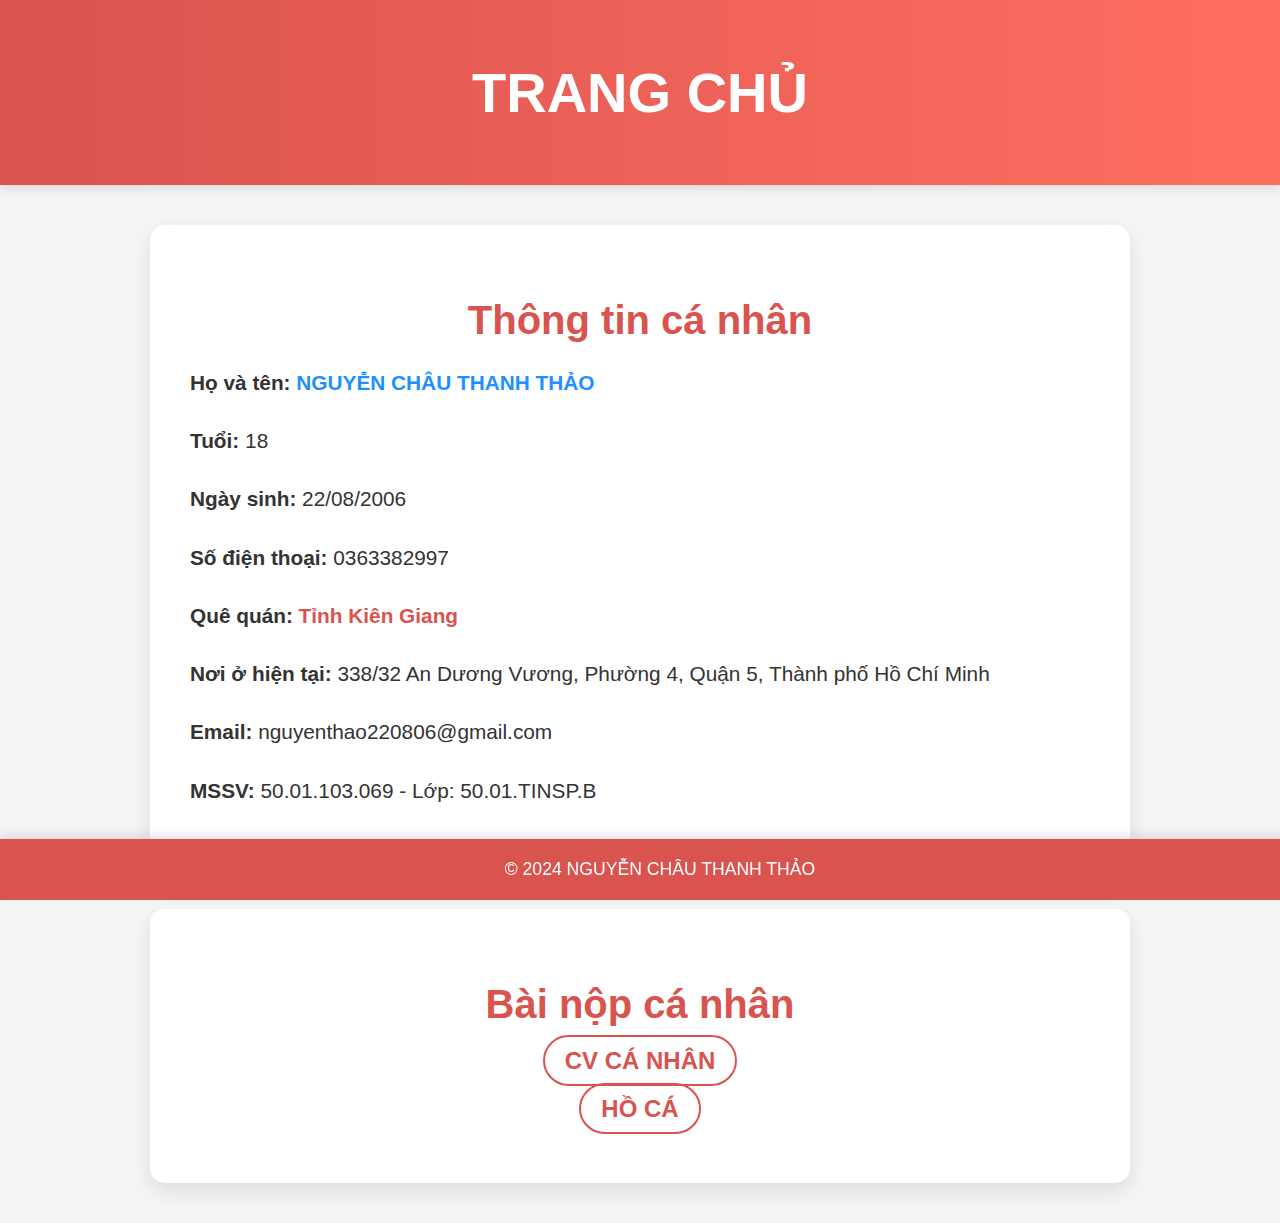
<file: index.html>
<!DOCTYPE html>
<html lang="vi">

<head>
    <meta charset="utf-8">
    <meta name="viewport" content="width=device-width, initial-scale=1.0">
    <title>NGUYỄN CHÂU THANH THẢO</title>
</head>

<body style="font-family: 'Arial', sans-serif; background-color: #f5f5f5; margin: 0; padding: 0; color: #333;">

    <!-- Tiêu đề chính -->
    <header style="background: linear-gradient(to right, #d9534f, #ff6f61); padding: 60px 20px; text-align: center; color: white; font-size: 3.5em; font-weight: bold; text-transform: uppercase; box-shadow: 0 4px 10px rgba(0,0,0,0.1);">
        TRANG CHỦ
    </header>

    <!-- Thông tin cá nhân -->
    <section style="max-width: 900px; margin: 40px auto; padding: 40px; background-color: white; border-radius: 15px; box-shadow: 0 8px 20px rgba(0,0,0,0.1);">
        <h2 style="color: #d9534f; text-align: center; font-size: 2.5em; margin-bottom: 20px;">Thông tin cá nhân</h2>
        <p style="font-size: 1.3em; line-height: 1.8; margin-bottom: 15px;"><b>Họ và tên:</b> <span style="color: #1e90ff; font-weight: bold;">NGUYỄN CHÂU THANH THẢO</span></p>
        <p style="font-size: 1.3em; line-height: 1.8; margin-bottom: 15px;"><b>Tuổi:</b> 18</p>
        <p style="font-size: 1.3em; line-height: 1.8; margin-bottom: 15px;"><b>Ngày sinh:</b> 22/08/2006</p>
        <p style="font-size: 1.3em; line-height: 1.8; margin-bottom: 15px;"><b>Số điện thoại:</b> 0363382997</p>
        <p style="font-size: 1.3em; line-height: 1.8; margin-bottom: 15px;"><b>Quê quán:</b> <a href="https://vi.wikipedia.org/wiki/Ki%C3%AAn_Giang" target="_blank" style="color: #d9534f; text-decoration: none; font-weight: bold; transition: color 0.3s;">Tỉnh Kiên Giang</a></p>
        <p style="font-size: 1.3em; line-height: 1.8; margin-bottom: 15px;"><b>Nơi ở hiện tại:</b> 338/32 An Dương Vương, Phường 4, Quận 5, Thành phố Hồ Chí Minh</p>
        <p style="font-size: 1.3em; line-height: 1.8; margin-bottom: 20px;"><b>Email:</b> nguyenthao220806@gmail.com</p>
        <p style="font-size: 1.3em; line-height: 1.8; margin-bottom: 20px;"><b>MSSV:</b> 50.01.103.069 - Lớp: 50.01.TINSP.B</p>
    </section>

    <!-- Liên kết bài nộp cá nhân -->
    <section style="max-width: 900px; margin: 40px auto; padding: 40px; background-color: white; border-radius: 15px; box-shadow: 0 8px 20px rgba(0,0,0,0.1);">
        <h2 style="color: #d9534f; text-align: center; font-size: 2.5em; margin-bottom: 20px;">Bài nộp cá nhân</h2>
        <ul style="list-style-type: none; padding-left: 0; text-align: center; margin-top: 20px;">
            <li style="font-size: 1.5em; margin-bottom: 20px;">
                <a href="CV.html" style="color: #d9534f; font-weight: bold; text-decoration: none; padding: 10px 20px; border: 2px solid #d9534f; border-radius: 30px; transition: all 0.3s ease;">
                    CV CÁ NHÂN
                </a>
            </li>
            <li style="font-size: 1.5em; margin-bottom: 20px;">
                <a href="Hồ cá.html" style="color: #d9534f; font-weight: bold; text-decoration: none; padding: 10px 20px; border: 2px solid #d9534f; border-radius: 30px; transition: all 0.3s ease;">
                    HỒ CÁ
                </a>
            </li>
        </ul>
    </section>

    <!-- Thông tin footer -->
    <footer style="text-align: center; padding: 20px; background-color: #d9534f; color: white; position: fixed; width: 100%; bottom: 0; box-shadow: 0 -4px 10px rgba(0,0,0,0.1);">
        <p style="margin: 0; font-size: 1.1em;">&copy; 2024 NGUYỄN CHÂU THANH THẢO</p>
    </footer>

    <!-- Hiệu ứng hover -->
    <script>
        // Thêm hiệu ứng hover cho các liên kết
        const links = document.querySelectorAll('a');
        links.forEach(link => {
            link.addEventListener('mouseenter', function() {
                this.style.backgroundColor = '#d9534f';
                this.style.color = '#fff';
                this.style.transform = 'scale(1.1)';
            });
            link.addEventListener('mouseleave', function() {
                this.style.backgroundColor = 'transparent';
                this.style.color = '#d9534f';
                this.style.transform = 'scale(1)';
            });
        });
    </script>

</body>

</html>
</file>
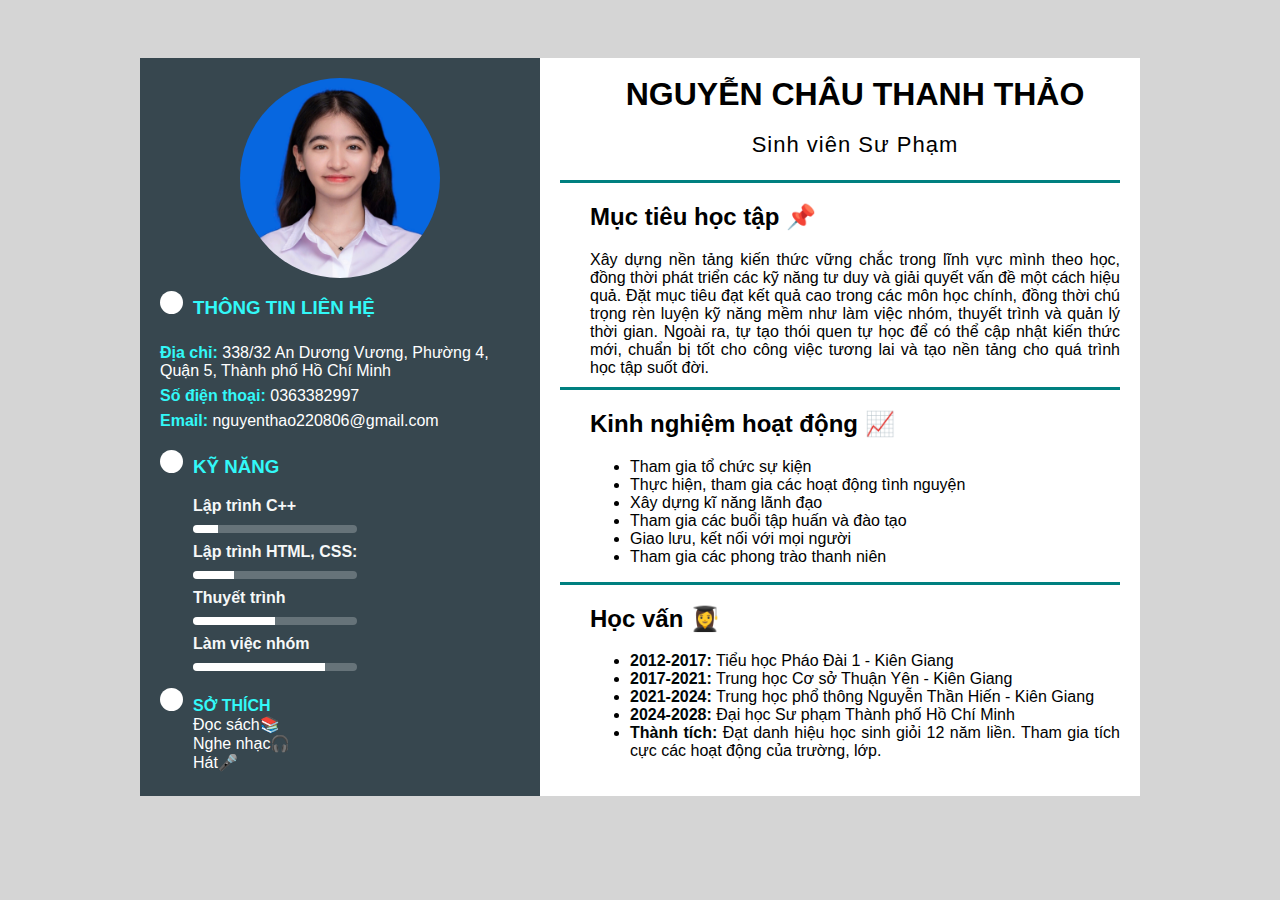
<file: CV.html>
<!DOCTYPE html>
<html lang="en">
<head>
    <meta charset="UTF-8">
    <meta name="viewport" content="width=device-width, initial-scale=1.0">
    <title>CV cá nhân</title>
    <link rel="stylesheet" href="cv.css">
</head>
<body>
    <div class="container">
        <div class="left">
            <div class="avatar">
                <img src="ảnh đại diện.jpg">
            </div>
            <div class="contact-info">
                <div class="info-item">
                    <div class="icon-circle"></div>
                    <h3><strong>THÔNG TIN LIÊN HỆ</strong></h3>
                </div>
                <div class="info-item">
                        <p><strong>Địa chỉ:</strong> 338/32 An Dương Vương, Phường 4, Quận 5, Thành phố Hồ Chí Minh</p>
                </div>
                <div class="info-item">
                    <p><strong>Số điện thoại:</strong> 0363382997</p>
                </div>
                <div class="info-item">
                    <p><strong>Email:</strong> nguyenthao220806@gmail.com</p>
                </div>
                <div class="info-item">
                    <div class="icon-circle"></div>
                    <div class="skills">
                        <h3><strong>KỸ NĂNG</strong></h3>
                        <p><strong2>Lập trình C++</strong2></p>
                <div class="skill-bar", class="hobbies"><span style="width: 15%"></span></div>
                <p><strong2>Lập trình HTML, CSS:</strong2> </p>
                <div class="skill-bar"><span style="width: 25%"></span></div>
                <p><strong2>Thuyết trình</strong2></p>
                <div class="skill-bar"><span style="width: 50%"></span></div>
                <p><strong2>Làm việc nhóm</strong2></p>
                <div class="skill-bar"><span style="width: 80%"></span></div>
                </div>
                </div>
                <div class="info-item">
                    <div class="icon-circle"></div>
                    <p><strong>SỞ THÍCH</strong><br>Đọc sách📚<br>Nghe nhạc🎧<br>Hát🎤</p>
                
            </div>
            </div>
            
        </div>
        <div class="right">
            <div class="name"><h1>NGUYỄN CHÂU THANH THẢO</h1>
                <div class="specialize">
                    <p>Sinh viên Sư Phạm</p> 
                </div>
            </div>
            <div class="line"></div>
            <div class="intro">
                <h2>Mục tiêu học tập 📌</h2>
                Xây dựng nền tảng kiến thức vững chắc trong lĩnh vực mình theo học, đồng thời phát triển các kỹ năng tư duy và giải quyết vấn đề một cách hiệu quả. Đặt mục tiêu đạt kết quả cao trong các môn học chính, đồng thời chú trọng rèn luyện kỹ năng mềm như làm việc nhóm, thuyết trình và quản lý thời gian. Ngoài ra, tự tạo thói quen tự học để có thể cập nhật kiến thức mới, chuẩn bị tốt cho công việc tương lai và tạo nền tảng cho quá trình học tập suốt đời.
            </div>
            <div class="line"></div>
            <div class="Experience">
                <h2>Kinh nghiệm hoạt động 📈</h2>
                <ul>
                    <li>Tham gia tổ chức sự kiện</li>
                    <li>Thực hiện, tham gia các hoạt động tình nguyện</li>
                    <li>Xây dựng kĩ năng lãnh đạo</li>
                    <li>Tham gia các buổi tập huấn và đào tạo</li>
                    <li>Giao lưu, kết nối với mọi người</li>
                    <li>Tham gia các phong trào thanh niên</li>
                </ul>
            </div>
            <div class="line"></div>
            <div class="Education">
                <h2>Học vấn 👩‍🎓</h2>
                <ul>
                    <li><strong1>2012-2017:</strong1> Tiểu học Pháo Đài 1 - Kiên Giang</li>
                    <li><strong1>2017-2021:</strong1></strong12017-2021:> Trung học Cơ sở Thuận Yên - Kiên Giang</li>
                    <li><strong1>2021-2024:</strong1> Trung học phổ thông Nguyễn Thần Hiến - Kiên Giang</li>
                    <li><strong1>2024-2028:</strong1>  Đại học Sư phạm Thành phố Hồ Chí Minh</li>
                    <li><strong1>Thành tích:</strong1>  Đạt danh hiệu học sinh giỏi 12 năm liền. Tham gia tích cực các hoạt động của trường, lớp.</li>
                </ul>
            </div>
        </div>
    </div>


</body>
</html>
</file>
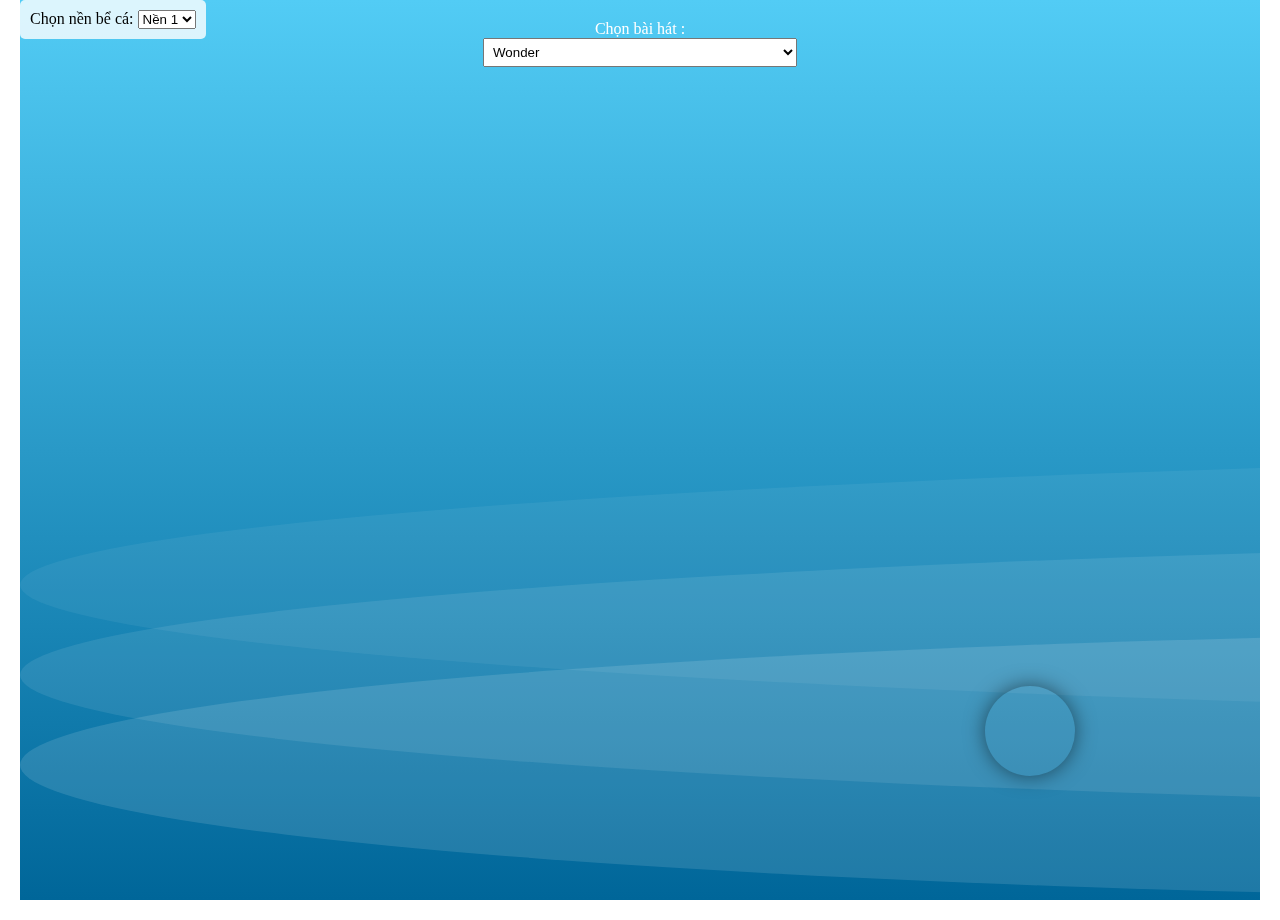
<file: Hồ cá.html>
<!DOCTYPE html>
<html lang="en">
<head>
  <meta charset="UTF-8">
  <meta name="viewport" content="width=device-width, initial-scale=1.0">
  <title>Hồ Cá Của Nguyễn Châu Thanh Thảo</title>
  <link rel="stylesheet" href="style.css">
</head>
<body>

<div class="pond">
  
  <!-- Sóng nước -->
  <div class="wave"></div>
  <div class="wave"></div>
  <div class="wave"></div>

  <!-- Hình ảnh đá cuội dưới đáy hồ -->
  <div class="rocks"></div>
  
  <!-- Hình ảnh rong rêu -->
  <div class="seaweed"></div>
  <div class="seaweed2"></div>

  <!-- Thêm cá -->
  <div class="fish" id="fish1"></div>
  <div class="fishT" id="fish2"></div>
  <div class="fishY" id="fish3"></div>
  <div class="fishz" id="fisha"></div>
  <div class="fishz" id="fishb"></div>
  <div class="fishx" id="fishc"></div>
<!-- thả xuống để chọn bài hát từ Spotify -->
<div class="music-selector">
  <label for="spotifyTrack">Chọn bài hát :</label>
  <select id="spotifyTrack" onchange="changeSpotifyTrack()">
    <option value="2plbrEY59IikOBgBGLjaoe">Wonder</option>
    <option value="5X7IFDhbms7v9pUoT9J7Dw">Pixel slower</option>
    <option value="7l6V1cdjVlgO8fKN6Lltfr">Bagatelle in A Minor, No. 25: WoO 59. Für Elise</option>
  </select>
</div>

<!-- Đĩa nhạc xoay và iframe Spotify -->
<div class="music-disc">
  <div class="disc"></div>
  <div id="spotifyPlayer">
    <iframe id="spotifyIframe1" style="border-radius:12px" src="https://open.spotify.com/embed/track/0bkuLdEuBDgJc3XLoZ95Mw?utm_source=generator" width="400" height="80" frameBorder="0" allowfullscreen="" allow="autoplay; clipboard-write; encrypted-media; fullscreen; picture-in-picture" loading="lazy"></iframe>
    <iframe id="spotifyIframe2" style="border-radius:12px" src="https://open.spotify.com/embed/track/3zjjDfCFvikQWcR2KAHcwC?utm_source=generator" width="400" height="80" frameBorder="0" allowfullscreen="" allow="autoplay; clipboard-write; encrypted-media; fullscreen; picture-in-picture" loading="lazy"></iframe>
    <iframe id="spotifyIframe3" style="border-radius:12px" src="https://open.spotify.com/embed/track/0Ikj9nVXpLWZMU3Gy7hSF6?utm_source=generator" width="400" height="80" frameBorder="0" allowfullscreen="" allow="autoplay; clipboard-write; encrypted-media; fullscreen; picture-in-picture" loading="lazy"></iframe>
  </div>
</div>
                             
<!-- thả xướng để chọn background-->
<div class="background-selector">
  <label for="backgroundList">Chọn nền bể cá:</label>
  <select id="backgroundList" onchange="changeBackground()">
    <option value="https://i.pinimg.com/564x/12/f6/95/12f6955e1078f17c5c5ad4637e8aa0eb.jpg">Nền 1</option>
    <option value="https://scontent.xx.fbcdn.net/v/t1.15752-9/462560480_537097242499443_2581242251823201068_n.png?_nc_cat=102&ccb=1-7&_nc_sid=0024fc&_nc_eui2=AeFIH8iHf5aj698xFpl3ieCF7lBq0dN6HmvuUGrR03oeawZeLctx_fx9v5RNNTffq0EjHwVFHbyxgDNN-kw95F_d&_nc_ohc=POU5v6QwuEgQ7kNvgE5NwsG&_nc_ad=z-m&_nc_cid=0&_nc_zt=23&_nc_ht=scontent.xx&oh=03_Q7cD1QH2B07TLLZddiTGWIZ16u_DL2NytNy3JAdsEt6PqUHGkg&oe=6756316A">Nền 2</option>

  </select>
</div>


<script src="javaScript.js"></script>
</body>
</html>
</file>
<file: cv.css>
body
{
    background-color: #D5D5D5;
    font-family:Arial, Helvetica, sans-serif;
}
.container{
    width: 1000px;
    max-width: 100%;
    margin: auto;
    padding: 50px;
    display: grid;
    grid-template-columns: 40% 60%;
    row-gap: 30px;

}
.left {
    flex:  40%;
    background-color:#37474f;
    padding: 20px;
    height: auto; 
}
.avatar img{
    width: 200px;
    height: 200px;
    border-radius: 50%;
    object-fit: cover;
}
.avatar{
    display: flex;
    justify-content: center;
}
.right {
    flex: 60%;
    background-color: white ;
    padding: 20px;
    text-align: center;
    height: auto; 
}
.name{
    padding-left: 30px;
}
.name h1{
    font-weight: 300;
    font-size: xx-large;
    text-transform: uppercase;
    margin: 0 0 5px;
    font-size: 32px;
    line-height: 1;
    font-weight: bold;
}
.specialize{
    margin: 0;
    letter-spacing: 1px;
    font-size: 22px;
}
.intro,.Experience, .Education {
    padding-left: 30px;
    text-align: justify;
}
.line {
    width: 100%;
    height: 3px;
    background-color: #008080;
    margin: 10px 0 15px 0;
}
.contact-info {
    display: flex;
    flex-direction: column; 
    gap: 7px;              
}

.info-item {
    display: flex;
    align-items:baseline;   
    gap: 10px;             
    
}

.icon-circle {
    width: 23px;             
    height: 23px;
    background-color: white;  
    border-radius: 50%;       
    display: flex;    
    align-items: center;        
    justify-content: center;    
    flex-shrink: 0;  
}

.info-item p {
    margin: 0;               
    color: #FFFFFF;           
    font-size: 16px;         
    line-height: 1,5;              
}
strong {
    color: #32f8f8;
}
strong1 {
    color: #000707;
    font-weight:bold;          
}
strong2 {
    color: #f6f8f8;
    font-weight:bold;          
}
.skill-bar {
    background-color: #ffffff3d;
    border-radius: 10px;
    overflow: hidden;
    margin: 10px 0;
}
.skill-bar span {
    display: block;
    height: 8px;
    background-color: white;
}
.glow-text {
    color: #ffffff; 
    text-shadow: 
        0 0 5px #0c0101, 
        0 0 10px #ffffff, 
        0 0 15px #00b3ff, 
        0 0 20px #00b3ff, 
        0 0 25px #00b3ff,
        0 0 30px #00b3ff,
        0 0 35px #00b3ff;
    font-size: 28px; 
    font-weight: bold; 
}
.bright-text {
    color: #110909;
    font-size: 23px;
    font-weight: bold;
    filter: brightness(2); 
    text-shadow: 0px 0px 13px rgba(235, 65, 241, 0.7); 
}
</file>
<file: style.css>
body, html {
  margin: 0;
  padding: 0;
  width: 100%;
  height: 100%;
  overflow: hidden;
  background: linear-gradient(to bottom, #52ccf5, #006699); /* Màu nước */
  display: flex;
  justify-content: center;
  align-items: center;
}
/* Container của ao cá */
.pond 
{
  position: relative;
  width: 1600px;
  height: 900px;
  overflow: hidden;
  background: url('https://i.pinimg.com/564x/12/f6/95/12f6955e1078f17c5c5ad4637e8aa0eb.jpg') no-repeat center center; /* Đặt hình nền cho ao cá */
  background-size: cover; 
  perspective: 1500px; /* Thêm hiệu ứng chiều sâu 3D */
  border: 20px solid #fff; /* Khung viền trắng giống bể cá */
  border-radius: 20px; /* Góc viền tròn để tạo cảm giác */
  box-shadow: 0 0 20px rgba(0, 0, 0, 0.5); /* Thêm bóng đổ xung quanh để tạo hiệu ứng */ 
  z-index:1
}

.pond::before, .pond::after 
{
content: '';
position: absolute;
width: 00px;
height: 60px;
background: #180101; /* Màu viền */
z-index: 8; /* Đảm bảo nó nằm trên phần tử .pond */
}

.pond::before {
top: -35px; /* Vị trí của khung viền trên */
}

.pond::after {
bottom: -35px; /* Vị trí của khung viền dưới */
}
  /* Các con cá */
  .fish 
  {
  position:absolute ;
  width: 400px;
  height: 250px;
  background: url('https://scontent.xx.fbcdn.net/v/t1.15752-9/462638259_1767428427340991_8473411388186977172_n.png?stp=dst-png_s480x480&_nc_cat=102&ccb=1-7&_nc_sid=0024fc&_nc_eui2=AeEIgb39pqkx6yPFDtUulaM-s7AQ5hrhcOizsBDmGuFw6MhblIshVZG-TIWn-9jQJovAphZ5FdQJgz0t6zsUg9JU&_nc_ohc=pwIpUOIauowQ7kNvgHYZOor&_nc_ad=z-m&_nc_cid=0&_nc_zt=23&_nc_ht=scontent.xx&oh=03_Q7cD1QEU4piiP8A0WJLIZD6f-XNl-mUG7BWtqAHiwLRw9NdI7Q&oe=67557F13') no-repeat center;
  background-size: cover;
  z-index: 6;
  transition: transform 0.5s ease-in-out; /* Tạo hiệu ứng di chuyển mượt mà */
}
.fishY
  {
  position:absolute ;
  width: 288px;
  height: 360px;
  background: url('https://png.pngtree.com/png-vector/20240708/ourmid/pngtree-thai-fighting-fish-png-image_13004171.png') no-repeat center;
  background-size: cover;
  z-index: 6;
  transition: transform 0.5s ease-in-out;
}
.fishT
  {
  position:absolute ;
  width: 360px;
  height: 360px;
  background: url('https://png.pngtree.com/png-vector/20240805/ourmid/pngtree-colorful-beta-fish-graphic-png-image_13386016.png') no-repeat center;
  background-size: cover;
  z-index: 6;
  transition: transform 0.4s ease-in-out; 
}
.fishz
  {
  position:absolute ;
  width: 200px;
  height: 100px;
  background: url('https://static.vecteezy.com/system/resources/previews/024/722/367/non_2x/fish-with-ai-generated-free-png.png') no-repeat center;
  background-size: cover;
  z-index: 6;
  transition: transform 0.5s ease-in-out; 
}

.fishx
  {
  position:absolute ;
  width: 400px;
  height: 250px;
  background: url('https://scontent.xx.fbcdn.net/v/t1.15752-9/462644362_1074726491063849_5730397278295883721_n.png?stp=dst-png_s480x480&_nc_cat=105&ccb=1-7&_nc_sid=0024fc&_nc_eui2=AeEd61s2X4Ym0_pHlxsDaLThjtGbd3bH1E-O0Zt3dsfUTxClKkucpCwoipCJpENiZXUdgAnlFmKTOq3tpjiF8oA7&_nc_ohc=fPzizjR5Ke4Q7kNvgHD2fXm&_nc_ad=z-m&_nc_cid=0&_nc_zt=23&_nc_ht=scontent.xx&oh=03_Q7cD1QEfeHMXL45cTBPeFzBFVCJMJrX3WJn3pTVlTSZ6WEashA&oe=67558BDC') no-repeat center;
  background-size: cover;
  z-index: 6;
  transition: transform 0.5s ease-in-out; 
}

/* Hiệu ứng chuyển động của cá */
@keyframes move-fish {
  0% {
    transform: translate(0, 0);
  }
  100% {
    transform: translate(var(--target-x), var(--target-y));
  }
}
/* Hình ảnh đá cuội dưới đáy hồ */   
.rocks 
{
position: absolute;
top: 36%;
left: 20;
width: 100%;
height: 75%;
background: url('https://i.pinimg.com/originals/9c/cc/03/9ccc03dbb8cdf234151f1095b7ed85f1.png') no-repeat center bottom;
background-size: cover;
animation: move-rocks 8s infinite ease-in-out; /* Chuyển động đá cuội */
transform: translateZ(0); /* Giúp hiệu ứng 3D hoạt động mượt mà */
z-index: 1;
overflow: hidden;
}


.rocks::before,
.rocks::after {
content: '';
position: absolute;
top: 0;
width: 100%;
height: 100%;
background: url('https://i.pinimg.com/originals/9c/cc/03/9ccc03dbb8cdf234151f1095b7ed85f1.png') no-repeat center bottom;
background-size: cover;
animation: rocks-move 8s infinite ease-in-out;
}

/* Hiệu ứng chuyển động lắc lư tự nhiên cho đá cuội */
@keyframes rocks-move {
0%, 100% {
transform: translateY(0) rotate(0deg); /* Vị trí ban đầu của đá cuội */
}
25% {
transform: translateY(3px) rotate(-2deg); /* Lắc qua trái */
}
50% {
transform: translateY(-3px) rotate(2deg); /* Lắc qua phải */
}
75% {
transform: translateY(2px) rotate(-1deg); /* Lắc nhẹ về phía trái */
}
}
/* Hình ảnh rong rêu dọc theo đáy hồ */
.seaweed  {
position: absolute;
top: 80%;
left: -10%;
width: 20%;
height: 30%;
background: url('https://png.pngtree.com/png-vector/20240205/ourmid/pngtree-green-seaweed-plant-png-image_11543470.png') no-repeat center center;
background-size: cover;
z-index: 2;
transform: rotate(-10deg) perspective(1000px) rotateX(10deg); /* Thêm hiệu ứng 3D */
animation: sway-seaweed 5s infinite ease-in-out;
}
.seaweed2 {
  position: absolute;
  top: 80%;
  left: 88%;
  width: 20%;
  height: 30%;
  background: url('https://png.pngtree.com/png-vector/20240205/ourmid/pngtree-green-seaweed-plant-png-image_11543470.png') no-repeat center center;
  background-size: cover;
  z-index: 2;
  transform: rotate(-10deg) perspective(1000px) rotateX(10deg); /* Thêm hiệu ứng 3D */
  animation: sway-seaweed 5s infinite ease-in-out;
  }

/* Hiệu ứng chuyển động sóng cho rong rêu */
@keyframes sway-seaweed {
0%, 100% {
transform: rotate(-10deg) rotateX(10deg); /* Xoay nhẹ cho rong rêu */
}
50% {
transform: rotate(10deg) rotateX(10deg); /* Quay trái và phải */
}
}

/* Hiệu ứng chuyển động sóng cho rong rêu */
@keyframes sway-seaweed2 {
0%, 100% {
transform: rotate(-10deg) rotateX(10deg); /* Xoay nhẹ cho rong rêu */
}
50% {
transform: rotate(10deg) rotateX(10deg); /* Quay trái và phải */
}
}

 /* Sóng nước với chuyển động tự nhiên */
 .wave 
{
  position: absolute;
  bottom: 0;
  left: 0;
  width: 300%;
  height: 30%;
  background: rgba(255, 255, 255, 0.3);
  border-radius: 50%;
  opacity: 0.4;
  animation: wave-animation 10s infinite ease-in-out;
  animation-timing-function: ease-in-out;
  z-index: 5;
}

.wave:nth-child(2) {
  bottom: 10%;
  width: 350%;
  opacity: 0.3;
  animation-duration: 12s;
}

.wave:nth-child(3) {
  bottom: 20%;
  width: 400%;
  opacity: 0.2;
  animation-duration: 15s;
}

/* Hiệu ứng sóng di chuyển tự nhiên */
@keyframes wave-animation {
  0% {
    transform: translateX(0) translateY(0) rotate(0deg);
  }
  50% {
    transform: translateX(-50%) translateY(5px) rotate(5deg);
  }
  100% {
    transform: translateX(0) translateY(0) rotate(0deg);
  }
}

/* Bọt khí */
.bubble {
  position: absolute;
  bottom: 0;
  background: rgba(255, 255, 255, 0.8);
  border-radius: 50%;
  opacity: 0.6;
  animation: bubble-rise 5s infinite ease-in-out;
}

/* Hiệu ứng động của bọt khí */
@keyframes bubble-rise {
  0% {
    transform: translateY(0) scale(0.5);
    opacity: 0.6;
  }
  100% {
    transform: translateY(-100vh) scale(1);
    opacity: 0;
  }
}

/* Đĩa nhạc xoay */
.music-disc {
  position: absolute;
  right: 30px;
  bottom: 30px;
  display: flex;
  flex-direction: column;
  align-items: center;
  z-index: 12;
}

.disc {
  width: 90px;
  height: 90px;
  background: url('https://png.pngtree.com/png-vector/20231015/ourmid/pngtree-cd-music-disc-audio-png-image_10164180.png');
  border-radius: 50%;
  box-shadow: 0 0 20px rgba(0, 0, 0, 0.5);
  animation: spin 10s linear infinite; /* Quay tròn */
  position: relative;
  z-index: 12;
  background-size: cover;  /* Đảm bảo ảnh không bị méo và phủ kín phần tử */
  background-position: center;  
}

/* Hiệu ứng quay tròn */
@keyframes spin {
  0% {
    transform: rotate(0deg);
  }
  100% {
    transform: rotate(360deg);
  }
}

.music-selector {
  margin-top: 20px;
  display: flex;
  flex-direction: column;
  align-items: center;
  z-index: 12;
}

.music-selector select {
  padding: 5px;
  margin-bottom: 10px;
}

.music-selector label {
  font-size: 16px;
  color: white;
}

.music-disc iframe {
  margin-top: 10px;
  border-radius: 12px;
}

.background-selector {
  position: absolute;
  top: 0px;
  left: 0px;
  background-color: rgba(255, 255, 255, 0.8);
  padding: 10px;
  border-radius: 5px;
  z-index: 10;
}
</file>
